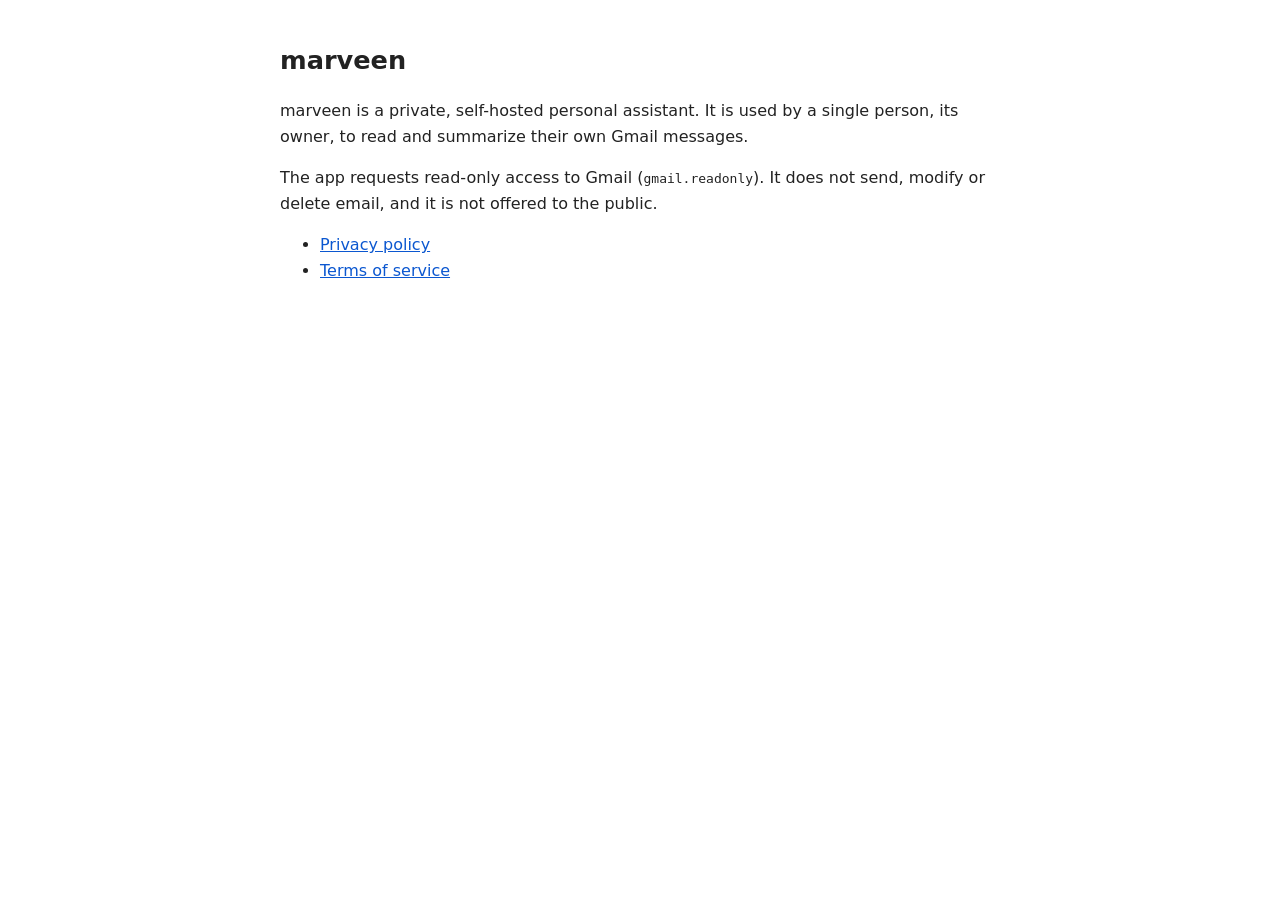
<file: index.html>
<!doctype html><html lang="en"><head><meta charset="utf-8"><meta name="viewport" content="width=device-width,initial-scale=1"><title>marveen</title><link rel="stylesheet" href="style.css"></head><body>
<h1>marveen</h1>
<p>marveen is a private, self-hosted personal assistant. It is used by a single person, its owner, to read and summarize their own Gmail messages.</p>
<p>The app requests read-only access to Gmail (<code>gmail.readonly</code>). It does not send, modify or delete email, and it is not offered to the public.</p>
<ul><li><a href="privacy.html">Privacy policy</a></li><li><a href="terms.html">Terms of service</a></li></ul>
</body></html>
</file>
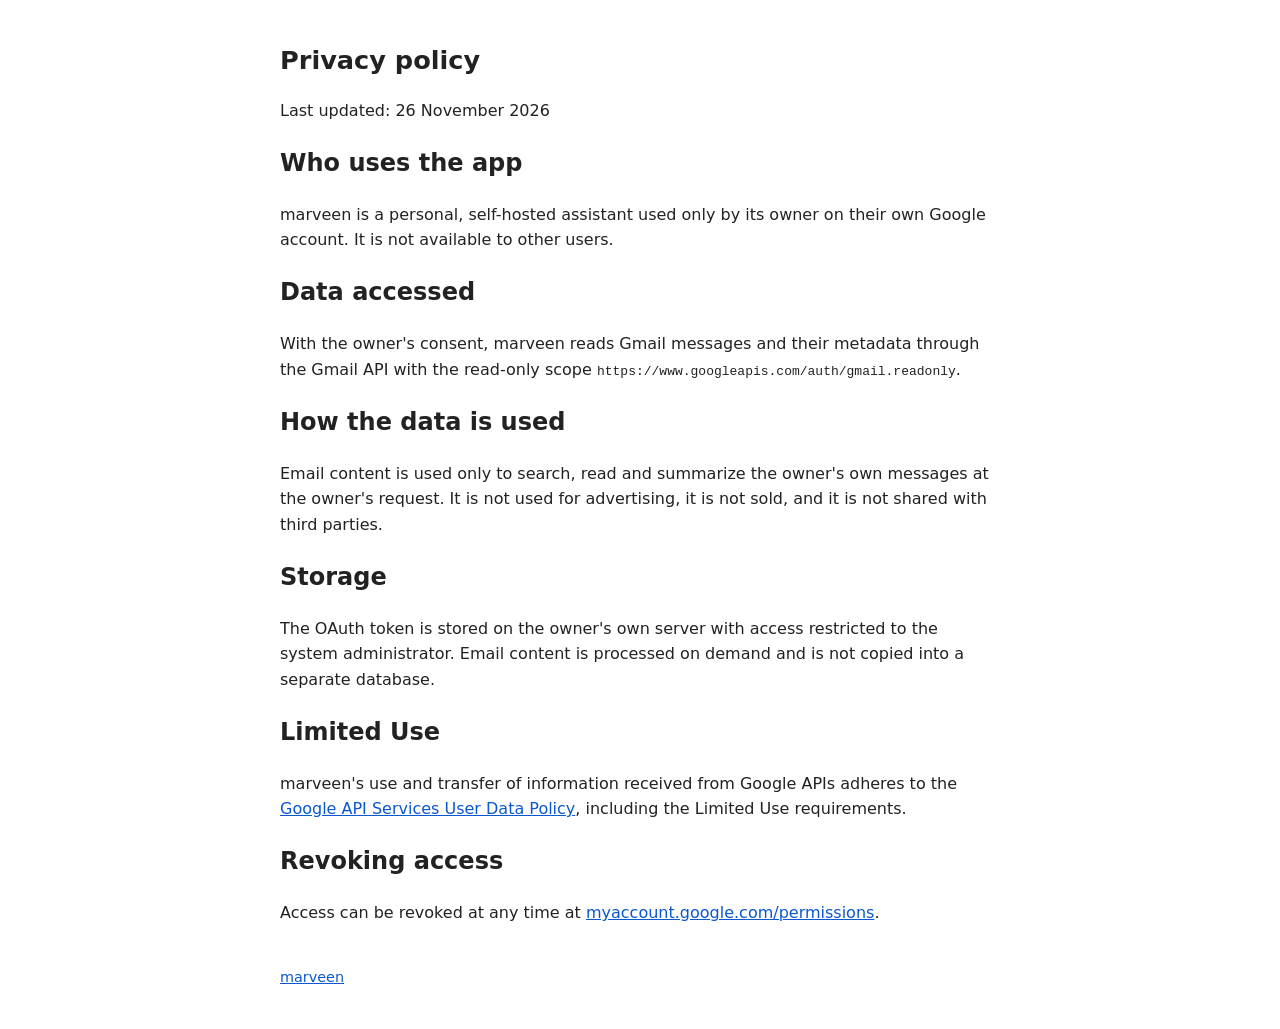
<file: privacy.html>
<!doctype html><html lang="en"><head><meta charset="utf-8"><meta name="viewport" content="width=device-width,initial-scale=1"><title>marveen privacy policy</title><link rel="stylesheet" href="style.css"></head><body>
<h1>Privacy policy</h1>
<p>Last updated: 26 November 2026</p>
<h2>Who uses the app</h2>
<p>marveen is a personal, self-hosted assistant used only by its owner on their own Google account. It is not available to other users.</p>
<h2>Data accessed</h2>
<p>With the owner's consent, marveen reads Gmail messages and their metadata through the Gmail API with the read-only scope <code>https://www.googleapis.com/auth/gmail.readonly</code>.</p>
<h2>How the data is used</h2>
<p>Email content is used only to search, read and summarize the owner's own messages at the owner's request. It is not used for advertising, it is not sold, and it is not shared with third parties.</p>
<h2>Storage</h2>
<p>The OAuth token is stored on the owner's own server with access restricted to the system administrator. Email content is processed on demand and is not copied into a separate database.</p>
<h2>Limited Use</h2>
<p>marveen's use and transfer of information received from Google APIs adheres to the <a href="https://developers.google.com/terms/api-services-user-data-policy">Google API Services User Data Policy</a>, including the Limited Use requirements.</p>
<h2>Revoking access</h2>
<p>Access can be revoked at any time at <a href="https://myaccount.google.com/permissions">myaccount.google.com/permissions</a>.</p>
<footer><a href="index.html">marveen</a></footer>
</body></html>
</file>
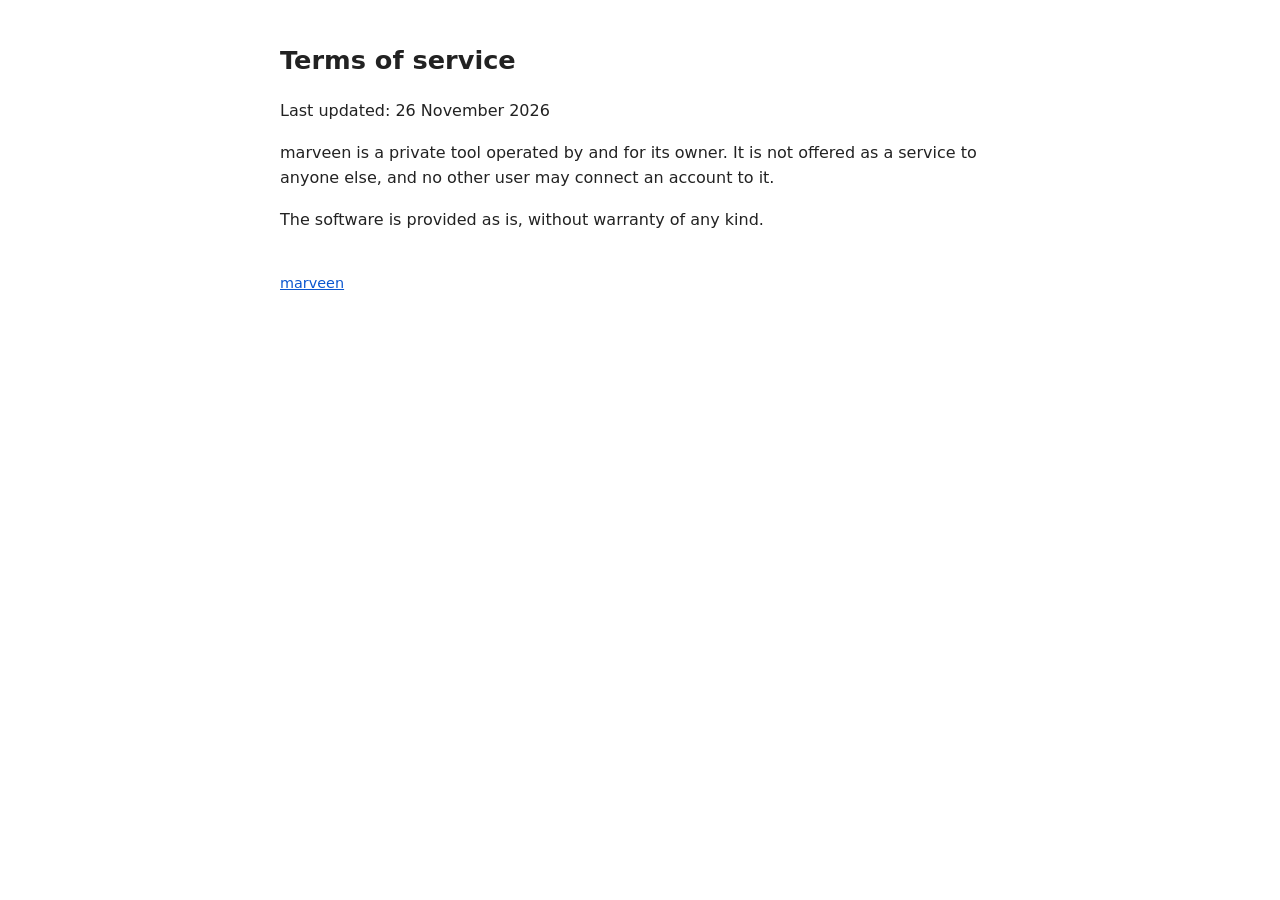
<file: terms.html>
<!doctype html><html lang="en"><head><meta charset="utf-8"><meta name="viewport" content="width=device-width,initial-scale=1"><title>marveen terms of service</title><link rel="stylesheet" href="style.css"></head><body>
<h1>Terms of service</h1>
<p>Last updated: 26 November 2026</p>
<p>marveen is a private tool operated by and for its owner. It is not offered as a service to anyone else, and no other user may connect an account to it.</p>
<p>The software is provided as is, without warranty of any kind.</p>
<footer><a href="index.html">marveen</a></footer>
</body></html>
</file>
<file: style.css>
body{font-family:system-ui,-apple-system,Segoe UI,Roboto,sans-serif;max-width:720px;margin:40px auto;padding:0 16px;line-height:1.6;color:#222;background:#fff}
h1{font-size:1.6em}a{color:#0b57d0}footer{margin-top:40px;font-size:.9em;color:#666}
</file>
